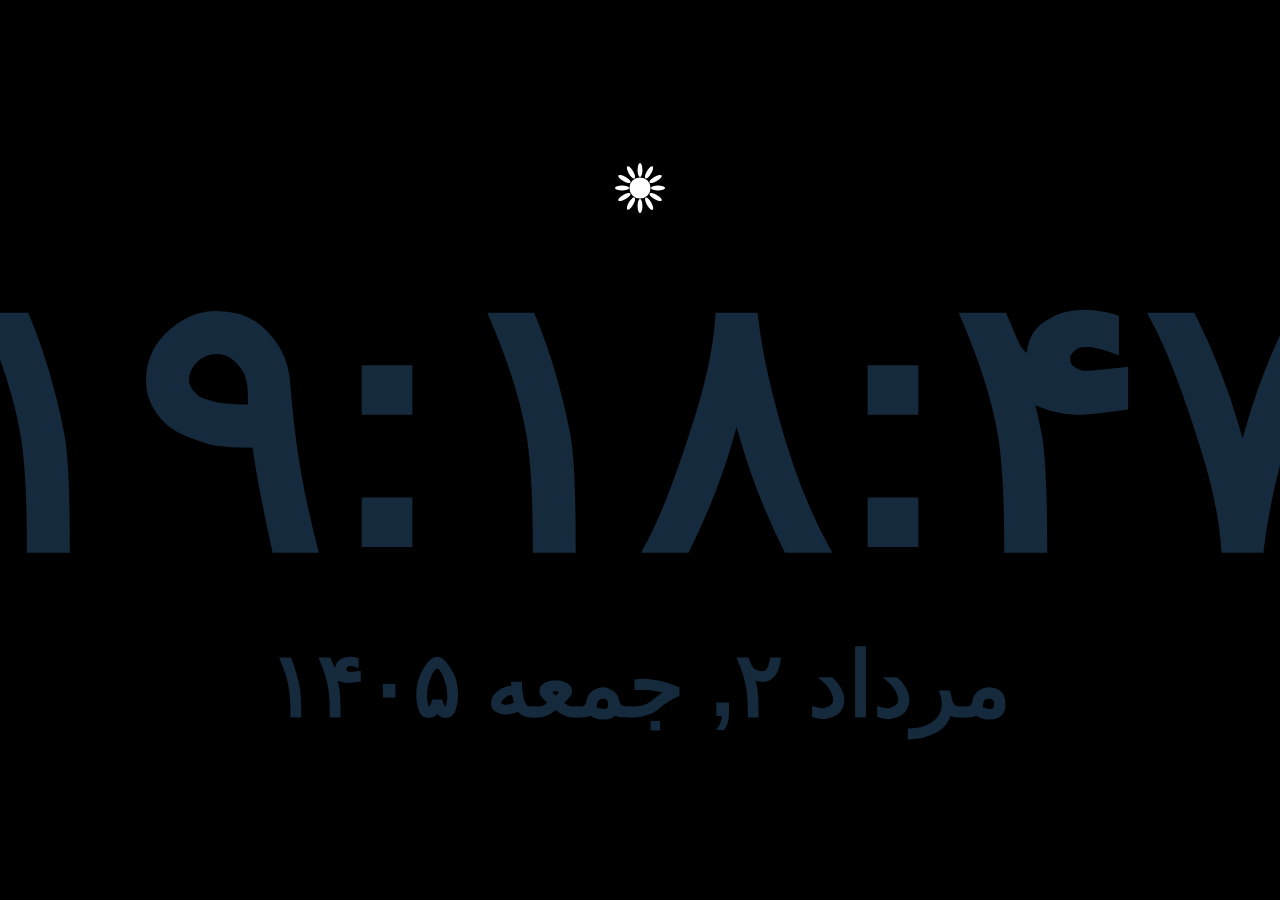
<file: index.html>
<!DOCTYPE html>
<html lang="en">
  <head>
    <meta charset="UTF-8" />
    <meta name="viewport" content="width=device-width, initial-scale=1.0" />
    <title>todays time</title>
    <link rel="stylesheet" href="style.css" />
  </head>
  <body>
    <div class="daynight">
      <img src="./moon.svg" alt="" class="svg__moon" />
      <img src="./sun.svg" alt="" class="svg__sun show" />
    </div>
    <h1 class="time">2023/11/1</h1>
    <h4 class="date">2023/11/1</h4>
    <script src="./js.js"></script>
  </body>
</html>
</file>
<file: style.css>
* {
  margin: 0;
  padding: 0;
  box-sizing: border-box;
  transition: all 0.5s;
}

body {
  flex-direction: column;
  min-height: 100vh;
  display: flex;
  justify-content: center;
  align-items: center;
  background: #000000;
}
.time {
  font-size: 40vh;
  font-family: "Gill Sans", "Gill Sans MT", Calibri, "Trebuchet MS", sans-serif;

  color: rgb(21, 42, 60);
}
.date {
  font-size: 10vh;
  font-family: "Gill Sans", "Gill Sans MT", Calibri, "Trebuchet MS", sans-serif;
  color: rgb(21, 42, 60);
}
.daynight {
  position: relative;
  display: flex;
  width: 50px;
  height: 50px;
}

.svg__moon {
  display: none;
}
.svg__sun {
  display: none;
}
.show {
  display: block;
}
@media only screen and (max-width: 1111px) {
  .time {
    font-size: 11vh;
    font-family: "Gill Sans", "Gill Sans MT", Calibri, "Trebuchet MS",
      sans-serif;

    color: rgb(21, 42, 60);
  }
  .date {
    font-size: 3vh;
    font-family: "Gill Sans", "Gill Sans MT", Calibri, "Trebuchet MS",
      sans-serif;
    color: rgb(21, 42, 60);
  }
  .daynight {
    position: relative;
    display: flex;
    width: 30px;
    height: 30px;
  }
}
</file>
